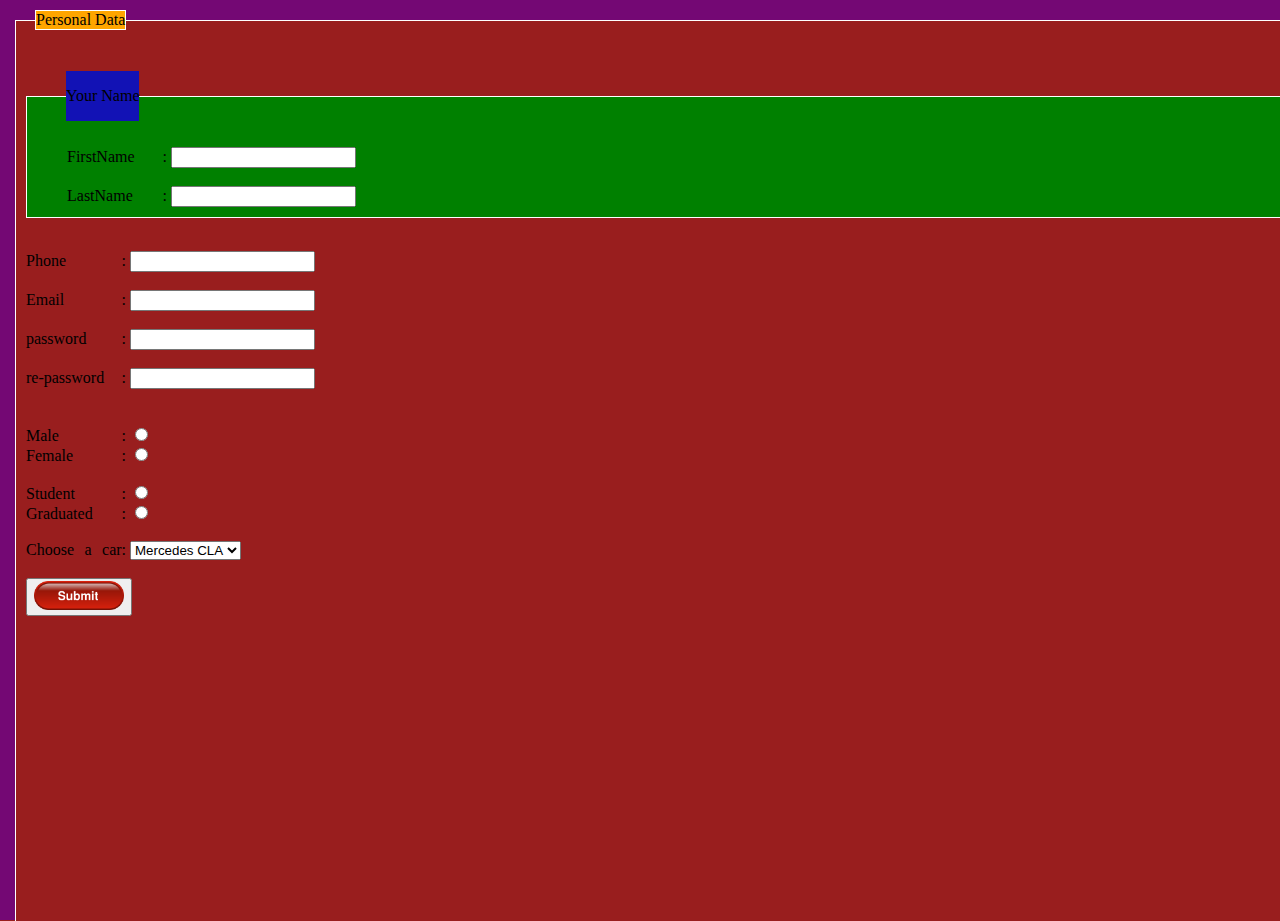
<file: Assignment 2/index.html>
<!DOCTYPE html>
<html>
    <head>
        <style>
            body{
                border-top:20px solid rgb(116, 8, 116);
                border-left:15px solid rgb(116, 8, 116);
                
                height:100vh;
                padding:0;
                margin:0;
                background-color: rgb(153, 30, 30);
                
            }
            #x{
                position: absolute;
                top: 20px;
                left: 15px;
                width:100%;
                height: 100%;
                border-top: 1px solid white;
                border-left: 1px solid white;
            }
            #personal-info{
                position: absolute;
                top: 10px;
                border: 1px solid white;
                background-color: orange;
                width: fit-content;
                height: fit-content;
                margin-left: 20px; 
            }
            #names{
                position: absolute;
                width: 100%;
                margin-top: 75px;
                margin-left: 10px;
                padding-top: 50px;
                padding-left: 40px;
                padding-bottom: 10px;
                border: 1px solid white;
                background-color: green;
            }
            #your-name{
                position: absolute;
                margin: 50px;
                height:50px;
                line-height: 50px;
                text-align: center;
                background-color: rgb(18, 18, 181); 
                z-index: 1;               
            }
            #data{
                position: absolute;
                margin-top:230px;
                margin-left: 10px;
                
            }
            label {
                display: inline-block;
                width: 100px;
                text-align-last: justify;
            } 
            button{

            }
        </style>
    </head>
    <body>
        <div id="x">
            <div id="your-name">
                Your Name
            </div>
            <div id="names">
                <form>
                    <label for="firstname">FirstName :</label>
                    <input type="text" id="firstname" name="firstname">
                    <br> <br>
                    <label for="lastname">LastName :</label>
                    <input type="text" id="lastname" name="lastname">
                </form>
            </div>
            <div id="data">
                <form>
                    <label for="phone">Phone :</label>
                    <input type="number" id="phone" name="phone">
                    <br> <br>
                    <label for="email">Email :</label>
                    <input type="email" id="email" name="email">
                    <br> <br>
                    <label for="password">password :</label>
                    <input type="password" id="password" name="password">
                    <br> <br>
                    <label for="re-password">re-password :</label>
                    <input type="password" id="re-password" name="re-password">
                    <br> <br> <br>
                    <label for="male">Male :</label>
                    <input type="radio" id="male" name="gender" value="male">
                    <br> 
                    <label for="female">Female :</label>
                    <input type="radio" id="female" name="gender" value="female">
                    <br> <br> 
                    <label for="student">Student :</label>
                    <input type="radio" id="student" name="status" value="student">
                    <br> 
                    <label for="graduated">Graduated :</label>
                    <input type="radio" id="graduated" name="status" value="graduated">
                    <br> <br>
                    <label for="cars">Choose a car:</label>
                    <select name="cars" id="cars">
                        <option value="mercedes">Mercedes CLA</option>
                        <option value="volvo">Volvo</option>
                        <option value="saab">Saab</option>
                        <option value="audi">Audi</option>
                    </select>
                    <br> <br>
                    <button type="submit">
                        <img src="s.png" width=90px/>
                    </button>
                </form>
            </div>


        </div>
        <div id="personal-info">
            Personal Data
        </div>
        
    </body>
</html>
</file>
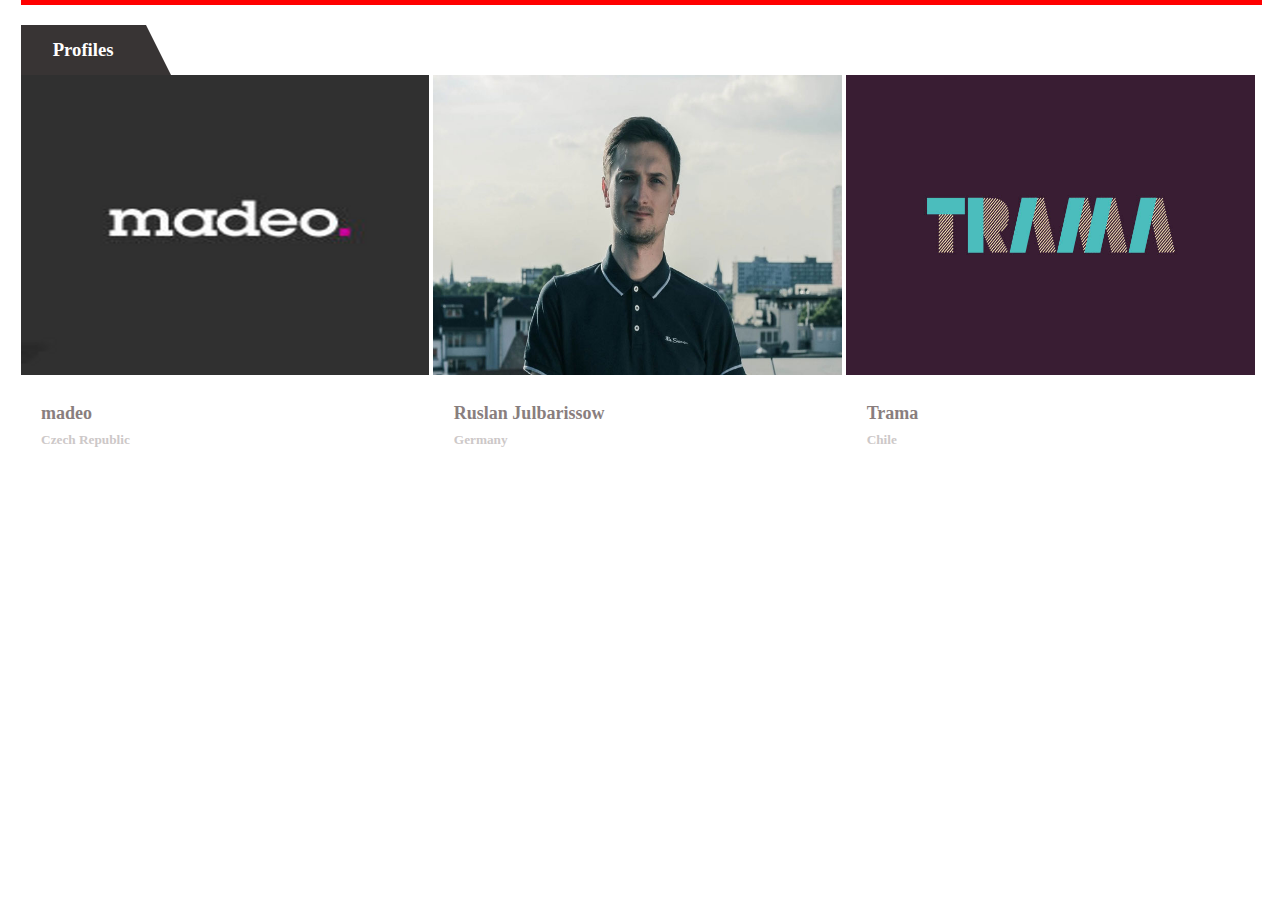
<file: Assignment 3/index.html>
<!DOCTYPE html>
<html>
    <head>
        <link rel="stylesheet" href="style.css">
    </head>
    <body>
        <div class="line">

        </div>
        <div class="polygon">
            <h3 class="profile">Profiles</h3>
        </div>
        
        <div class="all-images">
            <div class="square">
                <img src="madeo.png" alt="https://twitter.com/madeo" width="100%" height="100%">
                <h4 class="name">madeo</h4>
                <h5 class="country">Czech Republic</h5>
            </div>
            <div class="square">
                <img src="ruslan.jpg" width="100%" height="100%">
                <h4 class="name">Ruslan Julbarissow</h4>
                <h5 class="country">Germany</h5>
            </div>
            <div class="square">
                <img src="trama.jpg" width="100%" height="100%">
                <h4 class="name">Trama</h4>
                <h5 class="country">Chile</h5>
            </div>
        </div>
        
    </body>
</html>
</file>
<file: Assignment 3/style.css>
.line {
    position: absolute;
    padding: 0px;
    margin-left: 1%;
    /* margin-right: 1%; */
    top:0;
    height: 5px;
    width: 97%; 
    background-color: red;

}
.polygon {
	margin-top: 2%;
    margin-left: 1%;
    border-bottom: 50px solid #383434;
	border-right: 25px solid transparent;
	height: 0;
	width: 125px;
    text-align: center;
    line-height: 50px;
}
.profile {
    color: white;
}
.all-images {
    margin-left: 1%;
    margin-right: 1%;
}
.square {
  height: 300px;
  width: 33%;
  display: inline-block;
}
.name {
    text-indent: 5%;
    color: #897e7e;
    font-size: large;
    font-weight: 550;
    margin-bottom: 0px;
}
.country {
    margin-top: 2%;
    text-indent: 5%;
    color: #cdc8c8;

}
</file>
